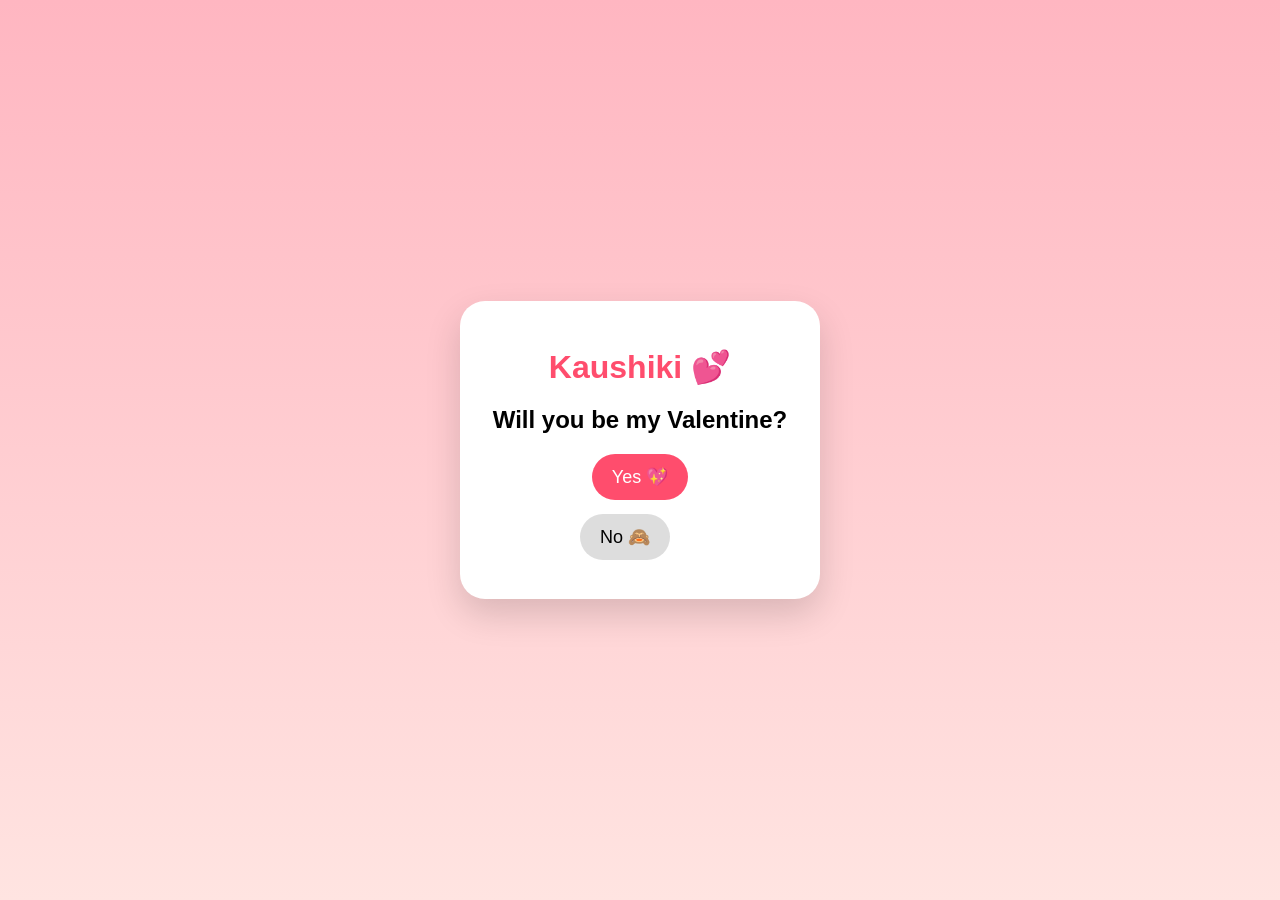
<file: index.html>
<!DOCTYPE html>
<html lang="en">
<head>
  <meta charset="UTF-8">
  <meta name="viewport" content="width=device-width, initial-scale=1.0">
  <title>For Kaushiki ❤️</title>
  <link rel="stylesheet" href="style.css">
</head>
<body>

  <div class="card">
    <h1>Kaushiki 💕</h1>
    <h2>Will you be my Valentine?</h2>

    <div class="buttons">
      <button class="yes" onclick="yesClicked()">Yes 💖</button>
      <button class="no" id="noBtn" ontouchstart="moveNo()">No 🙈</button>
    </div>
  </div>

  <script src="script.js"></script>
</body>
</html>
</file>
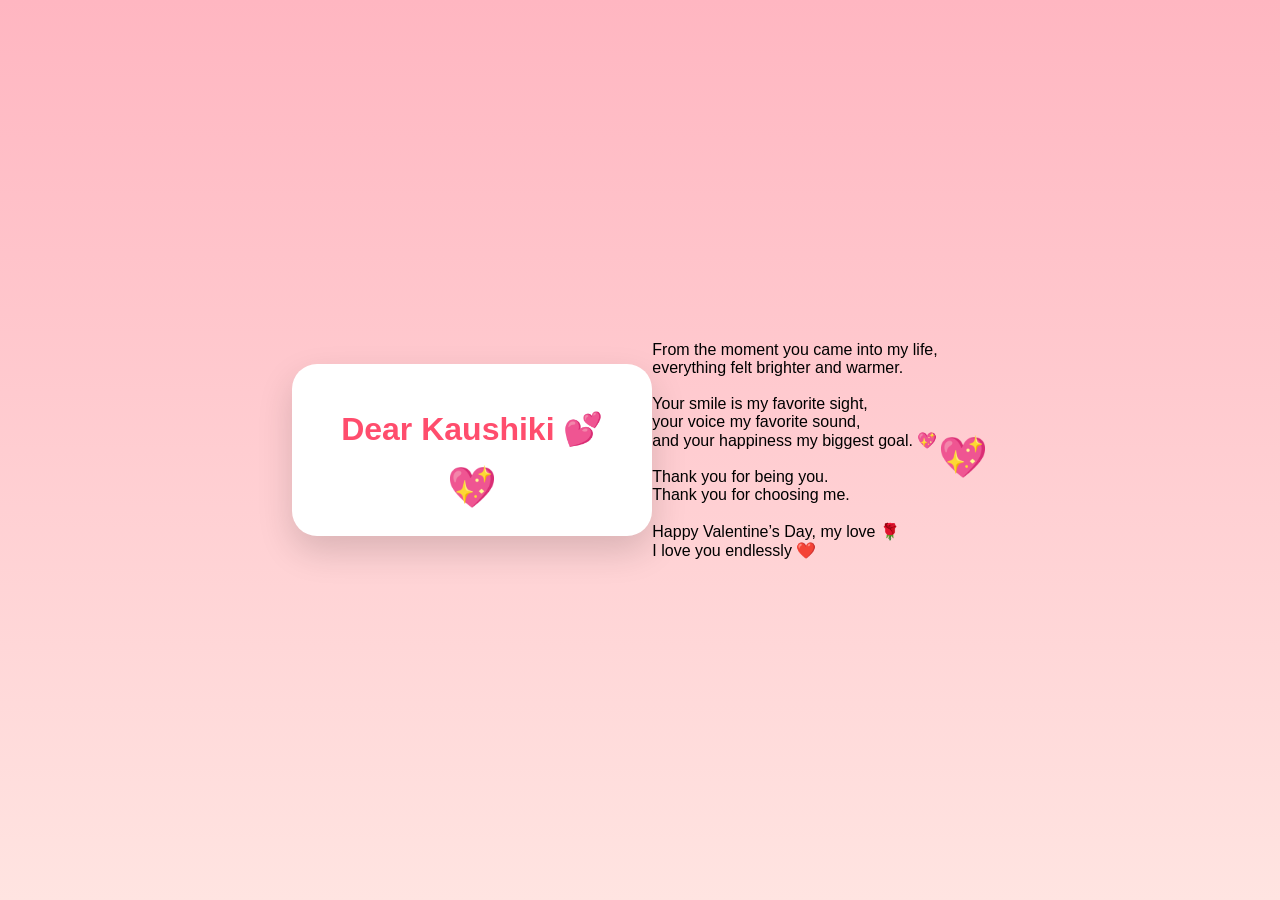
<file: letter.html>
<!DOCTYPE html>
<html lang="en">
<head>
  <meta charset="UTF-8">
  <meta name="viewport" content="width=device-width, initial-scale=1.0">
  <title>My Love Letter 💖</title>
  <link rel="stylesheet" href="style.css">
</head>
<body>

 <div class="card">
  <h1>Dear Kaushiki 💕</h1>

  <p class="letter" id="typedLetter"></p>

  <div class="heart">💖</div>
</div>

<script src="script.js"></script>

      From the moment you came into my life,<br>
      everything felt brighter and warmer.<br><br>

      Your smile is my favorite sight,<br>
      your voice my favorite sound,<br>
      and your happiness my biggest goal. 💖<br><br>

      Thank you for being you.<br>
      Thank you for choosing me.<br><br>

      Happy Valentine’s Day, my love 🌹<br>
      I love you endlessly ❤️
    </p>

    <div class="heart">💖</div>
  </div>
</body>
</html>
</file>
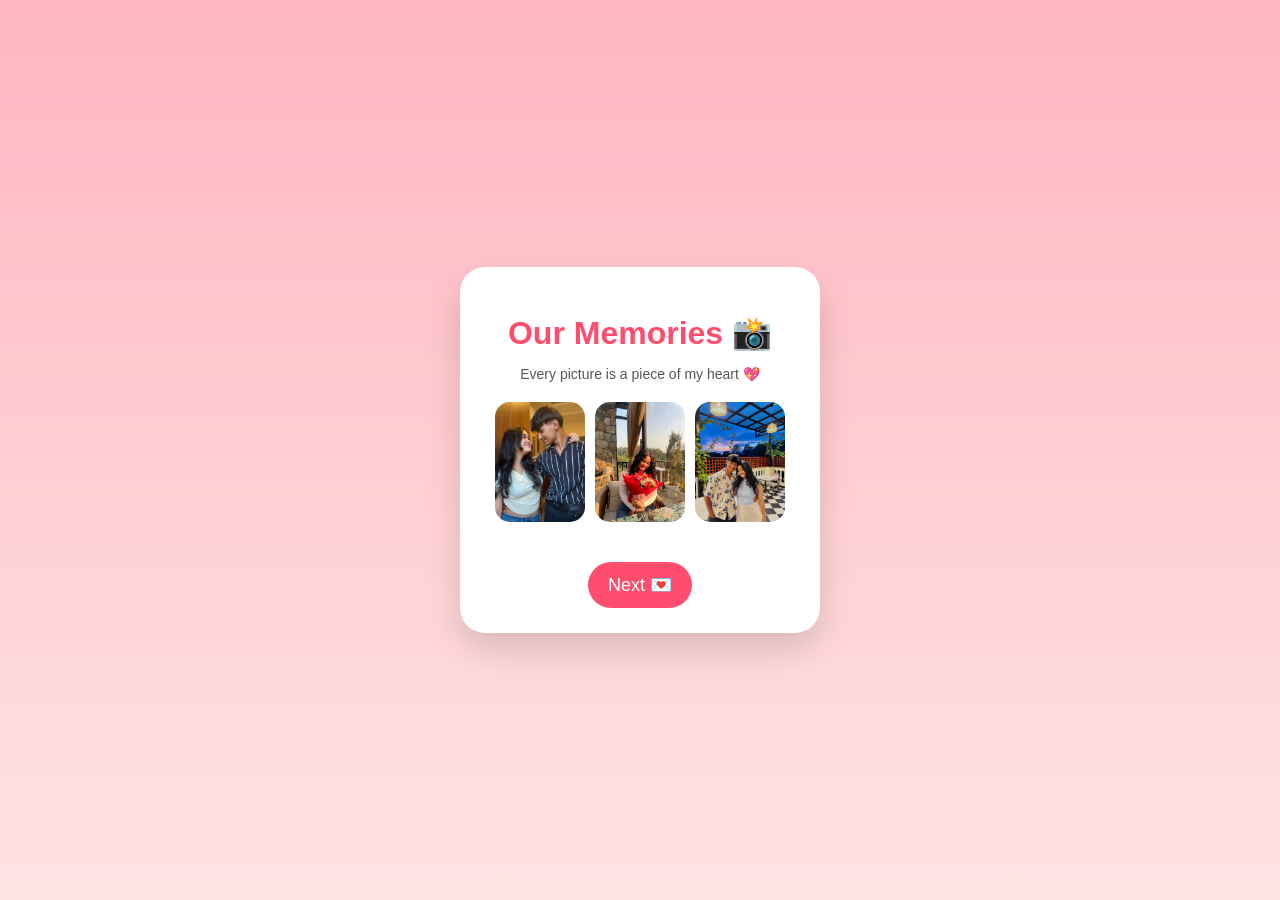
<file: memories.html>
<!DOCTYPE html>
<html lang="en">
<head>
  <meta charset="UTF-8">
  <meta name="viewport" content="width=device-width, initial-scale=1.0">
  <title>Our Memories 💕</title>
  <link rel="stylesheet" href="style.css">
</head>
<body>

  <div class="card">
    <h1>Our Memories 📸</h1>
    <p class="subtitle">Every picture is a piece of my heart 💖</p>

    <div class="gallery">
      <img src="photo1.jpg">
      <img src="photo2.jpg">
      <img src="photo3.jpg">
    </div>

    <button class="next" onclick="goToLetter()">Next 💌</button>
  </div>

  <script src="script.js"></script>
</body>
</html>
</file>
<file: style.css>
* {
  box-sizing: border-box;
  font-family: 'Poppins', sans-serif;
}

body {
  margin: 0;
  min-height: 100vh;
  background: linear-gradient(180deg, #ffb6c1, #ffe4e1);
  display: flex;
  justify-content: center;
  align-items: center;
}

.card {
  width: 90%;
  max-width: 360px;
  background: white;
  padding: 25px 20px;
  border-radius: 25px;
  text-align: center;
  box-shadow: 0 15px 35px rgba(0,0,0,0.15);
}

h1 {
  color: #ff4d6d;
  margin-bottom: 10px;
}

.subtitle {
  font-size: 14px;
  color: #555;
  margin-bottom: 20px;
}

.buttons {
  position: relative;
  height: 120px;
}

button {
  padding: 12px 20px;
  border-radius: 30px;
  border: none;
  font-size: 18px;
}

.yes {
  background: #ff4d6d;
  color: white;
}

.no {
  background: #ddd;
  position: absolute;
  top: 60px;
  left: 100px;
}

.next {
  background: #ff4d6d;
  color: white;
  margin-top: 20px;
}

.gallery {
  display: flex;
  gap: 10px;
  justify-content: center;
  margin-bottom: 20px;
}

.gallery img {
  width: 90px;
  height: 120px;
  object-fit: cover;
  border-radius: 15px;
}

.letter {
  font-size: 16px;
  color: #444;
  line-height: 1.6;
}

.heart {
  font-size: 40px;
  margin-top: 15px;
}
</file>
